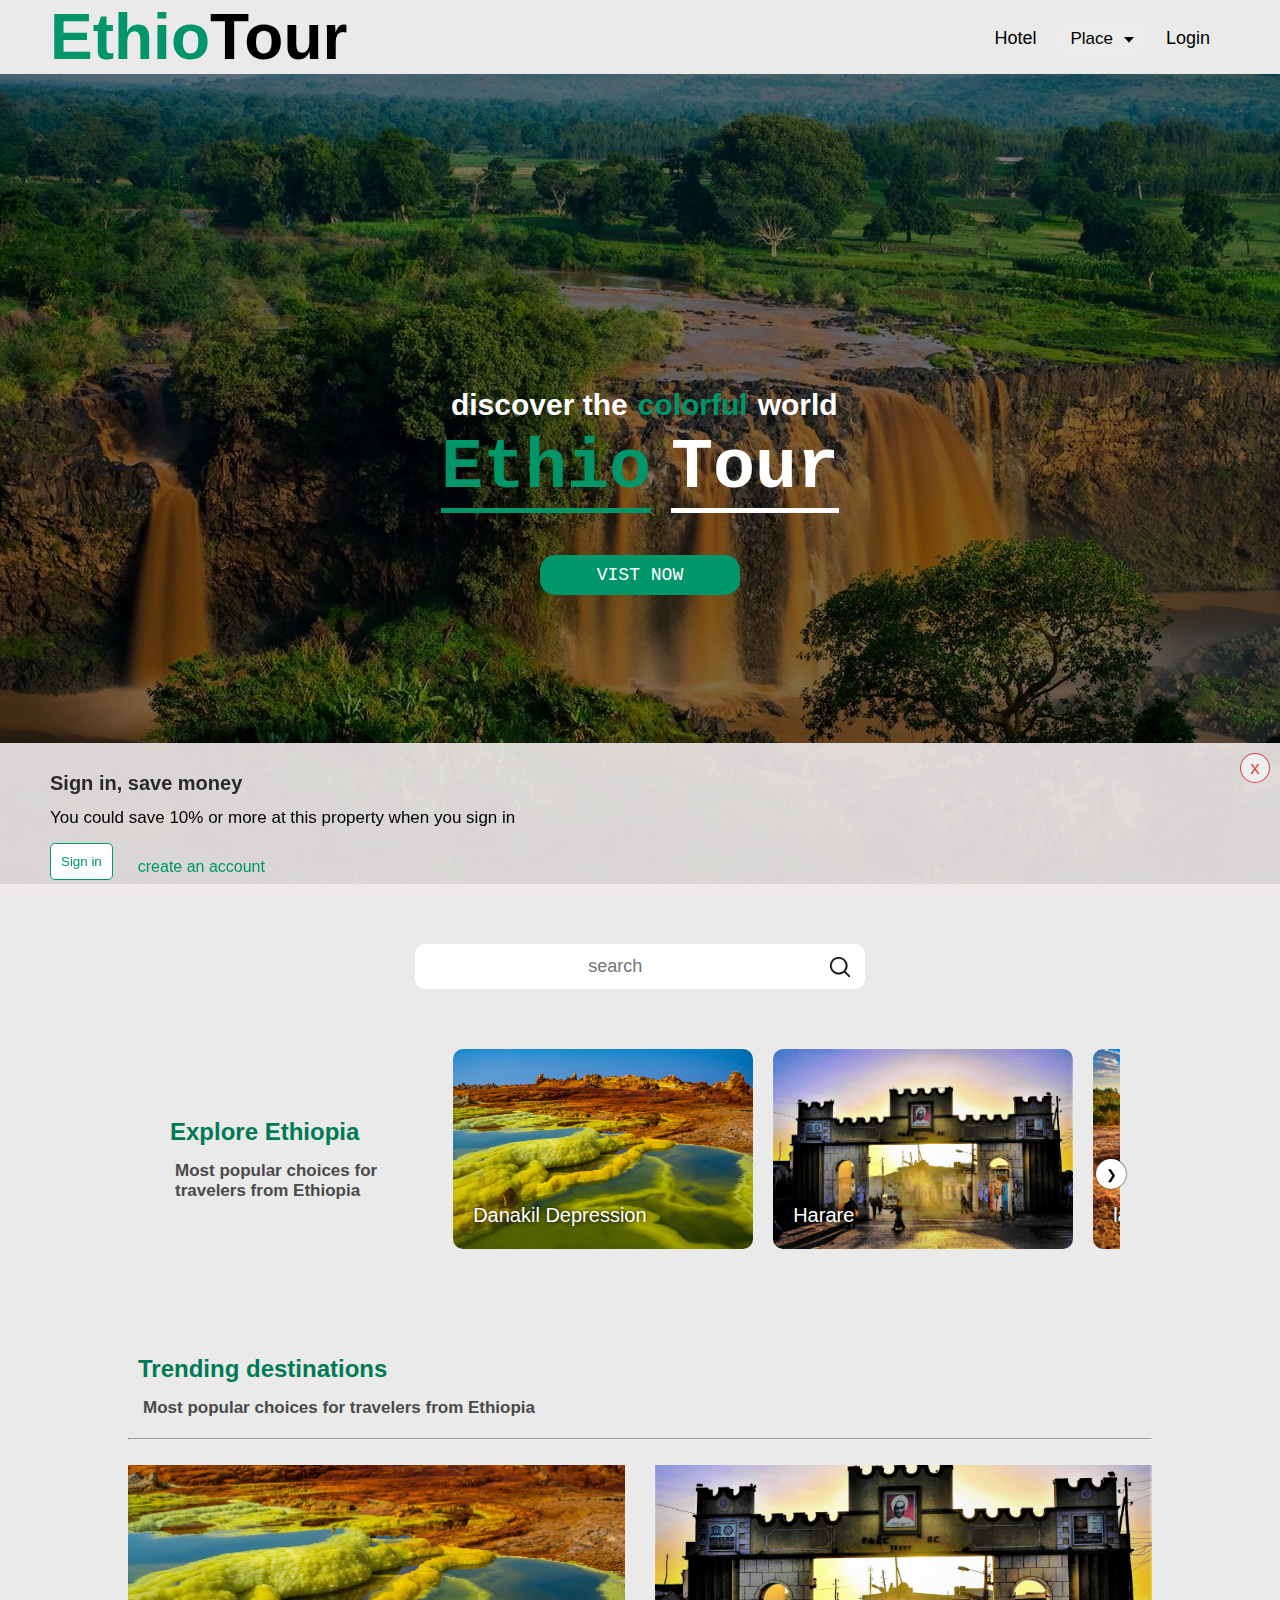
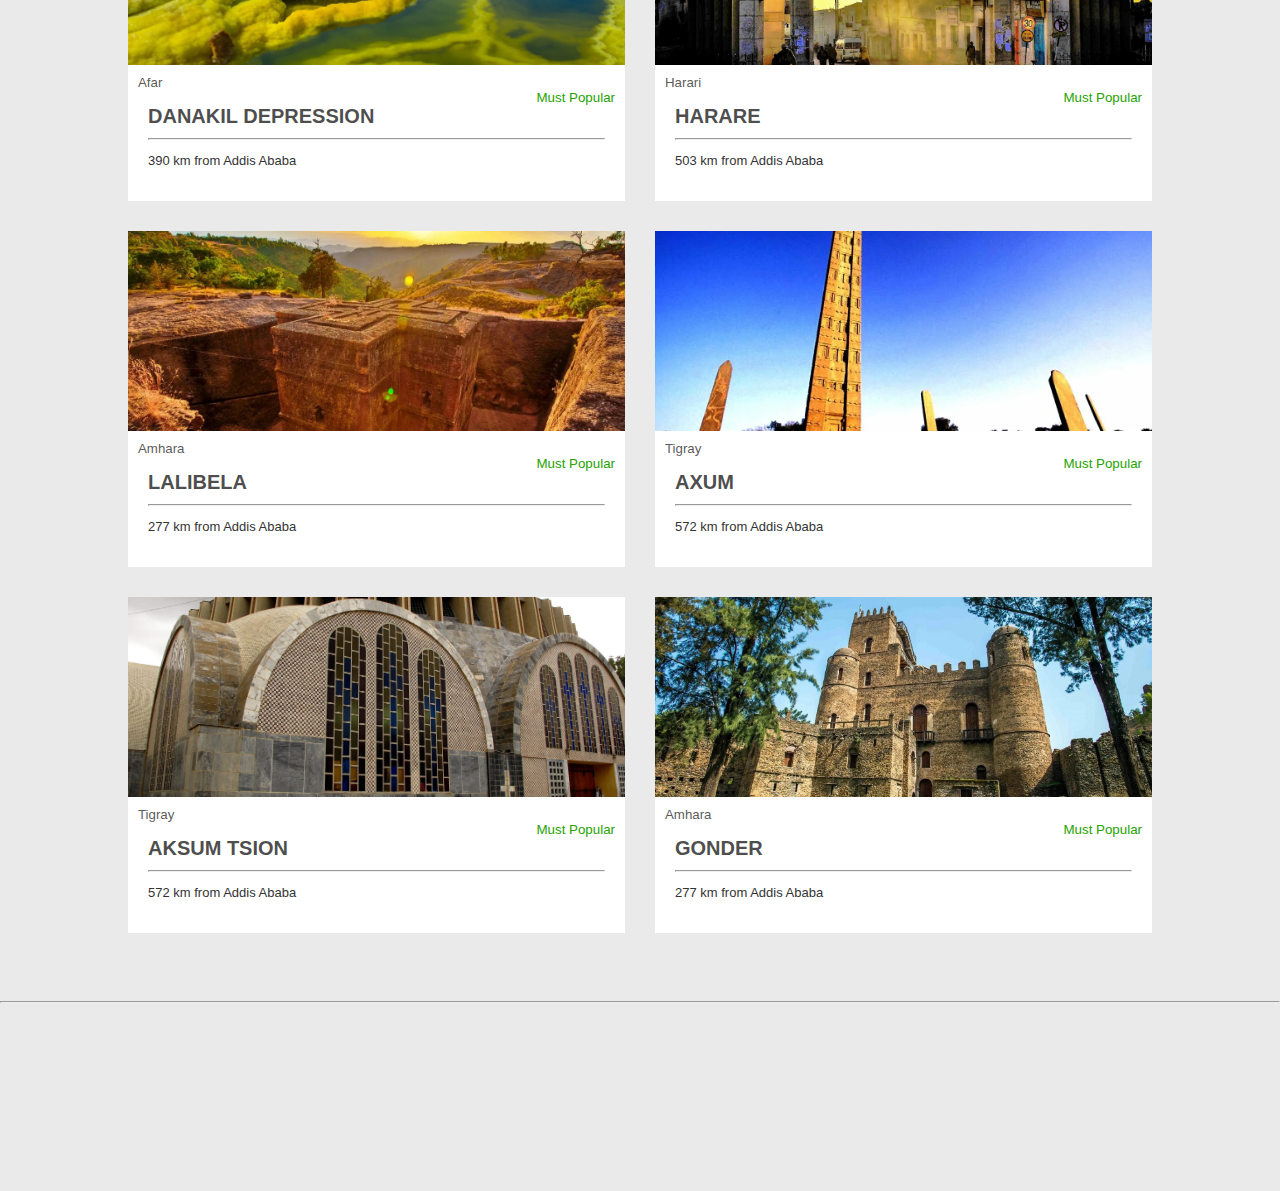
<file: index.html>
<html>

<head>
    <meta charset="utf-8">
       
    <link rel="icon" type="image/x-icon" href="assets/img/et_logo.png">
    <title>Ethio Tour</title>


    <link rel="stylesheet" href="assets/css/main.css">
    <script src="assets/js/script.js">
    </script>
</head>

<body>
    <header>
        <nav>
            <div class="logo">
                <h1>
                    <a href="/">
                        <h1 style="color: #009669;">Ethio</h1>
                        <h1 style="color: black;">Tour</h1>
                    </a>
                </h1>
            </div>
            <ul class="nav-links">
                <li><a href="hotels.html">Hotel</a>
                </li>
                <li class="user">
                    <button onmouseleave="document.querySelector('#placeContent').style.display = 'none'" onclick="document.querySelector('#placeContent').style.display = 'block'" class="App__user">
                            <span class="App__username">Place</span>
                            <div class="App__expand-arrow">
                                <svg role="img" height="16" width="16" viewBox="0 0 16 16">
                                    <path d="M13 10L8 4.206 3 10z" fill="#000"></path>
                                </svg>
                            </div>
                            <div class="content" id="placeContent">

                    <li><a href="recommend">Recommended</a></li>
                    <li><a href="topten">Top </a></li>
                    </div>
                    </button>
                </li>

                <li class="user"> <a href="/login"> Login</a></li>
                </li>

            </ul>
            <div class="burger">
                <div class="line1"></div>
                <div class="line2"></div>
                <div class="line3"></div>
            </div>
        </nav>
    </header>

    <script>
        const burger = document.querySelector('.burger');
        const line1 = document.querySelector('.line1');
        const line2 = document.querySelector('.line2');
        const line3 = document.querySelector('.line3');
        const nav = document.querySelector('.nav-links');

        burger.addEventListener('click', function() {
            nav.classList.toggle('nav-active');

        });
    </script>
</body>


</html>
<div class="container">
    <div class="center_content">
        <div class="h2">

            <h2>discover the
                <h2 style="color: #009669;">colorful</h2>
                <h2> world</h2>
            </h2>
        </div>
        <div class="h1">

            <h1 style="color: #009669; margin-right:20px;">
                Ethio
                <h1>Tour</h1>
            </h1>
        </div>

        <a href="#card"> <button>VIST NOW</button></a>
    </div>
</div>


<div class="gap"></div>

<form id="search" method="post" action="search">
    <input name="search" placeholder="search" type="text">
    <button><img src="assets/img/search.png" alt=""></button>


</form>

<div id="card" class="gap"></div>

<div class="Wramp_container">
    <div class="title-text">
        <h1>Explore Ethiopia
            <p>
                Most popular choices for travelers from Ethiopia
            </p>
        </h1>

    </div>
    <button onclick="prevSlide()" style="opacity: 0;" id="returnBtn" class="btn"> &#10094</button>

    <div class="flex">


        <div class="gallery">
            <img src="assets/img/places/-6047741474268885500_119.jpg " alt="">
            <a style="text-decoration: none;" href="place.html">
                    Danakil Depression                     </a>
            <p> 390km from Addis Ababa </p>
        </div>

        <div class="gallery">
            <img src="assets/img/places/-5982177381156237367_119.jpg " alt="">
            <a style="text-decoration: none;" href="place.html">
                    Harare                  </a>
            <p> 503km from Addis Ababa </p>
        </div>

        <div class="gallery">
            <img src="assets/img/places/-5948483023416700748_121.jpg " alt="">
            <a style="text-decoration: none;" href="place.html">
                    lalibela                 </a>
            <p> 277km from Addis Ababa </p>
        </div>

        <div class="gallery">
            <img src="assets/img/places/-6018448706388471413_121.jpg " alt="">
            <a style="text-decoration: none;" href="place.html">
                    Axum                 </a>
            <p> 572km from Addis Ababa </p>
        </div>

        <div class="gallery">
            <img src="assets/img/places/-5797278729825792463_119.jpg " alt="">
            <a style="text-decoration: none;" href="place.html">
                    Aksum Tsion                  </a>
            <p> 572km from Addis Ababa </p>
        </div>

        <div class="gallery">
            <img src="assets/img/places/-6022772982541300334_119.jpg " alt="">
            <a style="text-decoration: none;" href="place.html">
                    Gonder                  </a>
            <p> 277km from Addis Ababa </p>
        </div>

    </div>

    <button onclick="nextSlide()" id="btnPlus" class="btn"> &#10095</button>
</div>


<br><br>
<div class="conteinerGallery">
    <div class="title-text">

        <h1>Trending destinations
            <p>
                Most popular choices for travelers from Ethiopia
            </p>
        </h1>
    </div>
    <hr>
    <div class="filteGallery">
        <div class="gallerys" data-name="Flower">
            <img src="assets/img/places/-6047741474268885500_119.jpg " alt="">
            <h5>
                Afar </h5>

            <small> Must Popular</small>
            <div class="gallerys_body">
                <h1 class="gallerys_title"> <a style="text-transform: uppercase;" href="place.html"> Danakil Depression                             </a>
                </h1>
                <hr>
                <p class="gallerys_txt">390 km from Addis Ababa</p>
            </div>
        </div>
        <div class="gallerys" data-name="Flower">
            <img src="assets/img/places/-5982177381156237367_119.jpg " alt="">
            <h5>
                Harari </h5>

            <small> Must Popular</small>
            <div class="gallerys_body">
                <h1 class="gallerys_title"> <a style="text-transform: uppercase;" href="place.html"> Harare                          </a>
                </h1>
                <hr>
                <p class="gallerys_txt">503 km from Addis Ababa</p>
            </div>
        </div>
        <div class="gallerys" data-name="Flower">
            <img src="assets/img/places/-5948483023416700748_121.jpg " alt="">
            <h5>
                Amhara </h5>

            <small> Must Popular</small>
            <div class="gallerys_body">
                <h1 class="gallerys_title"> <a style="text-transform: uppercase;" href="place.html"> lalibela                         </a>
                </h1>
                <hr>
                <p class="gallerys_txt">277 km from Addis Ababa</p>
            </div>
        </div>
        <div class="gallerys" data-name="Flower">
            <img src="assets/img/places/-6018448706388471413_121.jpg " alt="">
            <h5>
                Tigray </h5>

            <small> Must Popular</small>
            <div class="gallerys_body">
                <h1 class="gallerys_title"> <a style="text-transform: uppercase;" href="place.html"> Axum                         </a>
                </h1>
                <hr>
                <p class="gallerys_txt">572 km from Addis Ababa</p>
            </div>
        </div>
        <div class="gallerys" data-name="Flower">
            <img src="assets/img/places/-5797278729825792463_119.jpg " alt="">
            <h5>
                Tigray </h5>

            <small> Must Popular</small>
            <div class="gallerys_body">
                <h1 class="gallerys_title"> <a style="text-transform: uppercase;" href="place.html"> Aksum Tsion                          </a>
                </h1>
                <hr>
                <p class="gallerys_txt">572 km from Addis Ababa</p>
            </div>
        </div>
        <div class="gallerys" data-name="Flower">
            <img src="assets/img/places/-6022772982541300334_119.jpg " alt="">
            <h5>
                Amhara </h5>

            <small> Must Popular</small>
            <div class="gallerys_body">
                <h1 class="gallerys_title"> <a style="text-transform: uppercase;" href="place.html"> Gonder                          </a>
                </h1>
                <hr>
                <p class="gallerys_txt">277 km from Addis Ababa</p>
            </div>
        </div>
    </div>
</div>

<div class="gap">
</div>
<hr>
<script>
    var ProImage = document.getElementById('ProImage');
    var count = 0;
    var imageSours = ['assets/img/places/ ',
        'assets/img/places/ ',
        'assets/img/places/ ',
        'assets/img/places/ '
    ];


    function next() {
        count++;
        ProImage.src = imageSours[count];
        if (count >= imageSours.length) {
            count = -1;
        }

    }

    function pre() {
        count--;
        ProImage.src = imageSours[count];
        if (count <= 0) {
            count = imageSours.length;
        }


    }
</script>

<div style="height: 180px;" class="gap"></div>
</div>


<div class="dialogContainer">
    <button onclick="document.querySelector('.dialogContainer').style.display='none'" class="diaBtnX">x</button>
    <h1>Sign in, save money
    </h1>
    <p>You could save 10% or more at this property when you sign in
    </p>
    <div class="auth">
        <a href="login">
            <button>Sign in </button>
        </a>
        <a href="register">create an account</a>
    </div>
</div>



<script src="assets/js/script.js"></script>
</file>
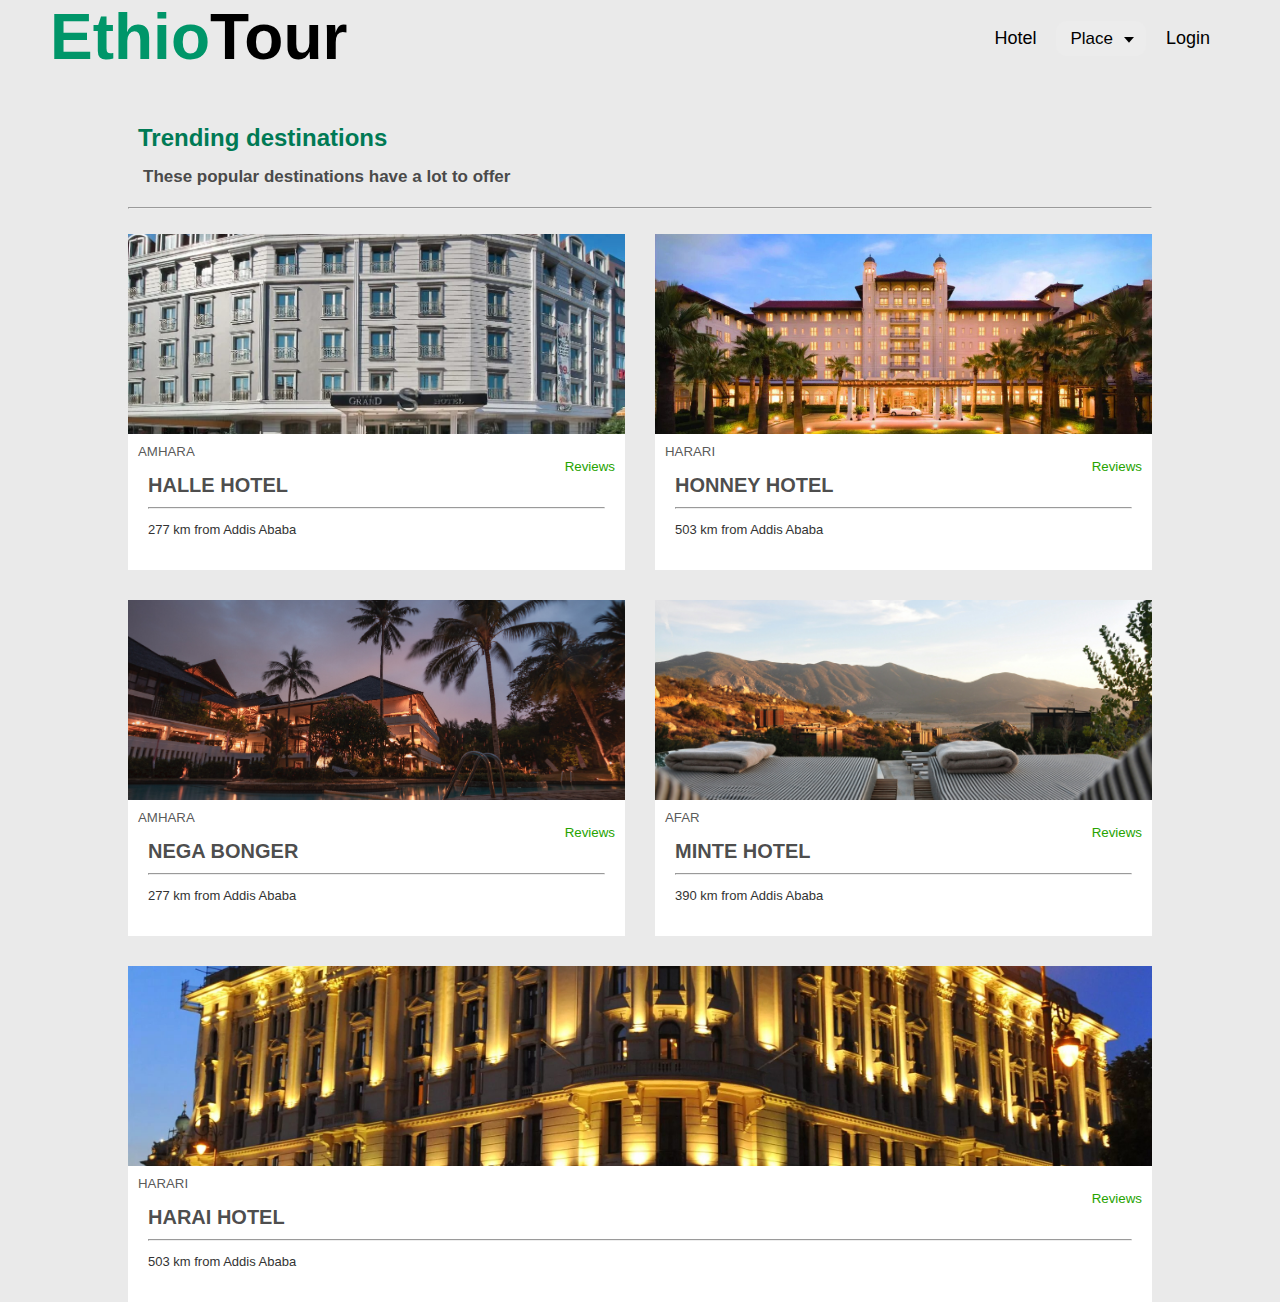
<file: hotels.html>
<html>

<head>
    
    <meta charset="utf-8">
       
    <link rel="icon" type="image/x-icon" href="assets/img/et_logo.png">
    <title>Ethio Tour</title>


    <link rel="stylesheet" href="assets/css/main.css">
    <script src="assets/js/script.js"> </script>
</head>

<body>        <header>
            <nav>
                <div class="logo">
                    <h1> <a href="/">
                            <h1 style="color: #009669;">Ethio</h1>
                            <h1 style="color: black;">Tour</h1>
                        </a> </h1>
                </div>
                <ul class="nav-links">
                    <li><a href="hotels">Hotel</a>
                    </li>
                    <li class="user">
                        <button onmouseleave="document.querySelector('#placeContent').style.display = 'none'"
                            onclick="document.querySelector('#placeContent').style.display = 'block'" class="App__user">
                            <span class="App__username">Place</span>
                            <div class="App__expand-arrow">
                                <svg role="img" height="16" width="16" viewBox="0 0 16 16">
                                    <path d="M13 10L8 4.206 3 10z" fill="#000"></path>
                                </svg>
                            </div>
                            <div class="content" id="placeContent">

                    <li><a href="recommend">Recommended</a></li>
                    <li><a href="topten">Top </a></li>
                    </div>
                    </button>
                    </li>

                                        <li class="user"> <a href="/login"> Login</a></li>
                                        </li>

                </ul>
                <div class="burger">
                    <div class="line1"></div>
                    <div class="line2"></div>
                    <div class="line3"></div>
                </div>
            </nav>
        </header>

                    <script>
            const burger = document.querySelector('.burger');
            const line1 = document.querySelector('.line1');
            const line2 = document.querySelector('.line2');
            const line3 = document.querySelector('.line3');
            const nav = document.querySelector('.nav-links');

            burger.addEventListener('click', function() {
                nav.classList.toggle('nav-active');

            });
            </script>
            </body>


            </html>




<div class="gap"></div>
<div class="conteinerGallery">
    <div class="title-text">

        <h1>Trending destinations
            <p>
                These popular destinations have a lot to offer
            </p>
        </h1>
        <hr>
    </div>
    <div class="filteGallery">
                    <div class="gallerys">
                
                <div class="hover">
                    <p>  Reviews </p>
                </div>
                <img src="assets/img/hotels/ho1.jpg " alt="">
                                <h5> <a style="text-transform: uppercase;" href="place?id=42">
                        Amhara </a></h5>
                <small>  Reviews</small>
                <div class="gallerys_body">
                    <h1 class="gallerys_title"> <a style="text-transform: uppercase;" href="hotel.html">
                            Halle Hotel     </a>
                    </h1>
                    <hr>
                    <p class="gallerys_txt">277 km from Addis Ababa</p>
                </div>
            </div>
                    <div class="gallerys">
                
                <div class="hover">
                    <p>  Reviews </p>
                </div>
                <img src="assets/img/hotels/ho5.jpg " alt="">
                                <h5> <a style="text-transform: uppercase;" href="place?id=41">
                        Harari </a></h5>
                <small>  Reviews</small>
                <div class="gallerys_body">
                    <h1 class="gallerys_title"> <a style="text-transform: uppercase;" href="hotel.html">
                            honney Hotel </a>
                    </h1>
                    <hr>
                    <p class="gallerys_txt">503 km from Addis Ababa</p>
                </div>
            </div>
                    <div class="gallerys">
                
                <div class="hover">
                    <p>  Reviews </p>
                </div>
                <img src="assets/img/hotels/pexels-pixabay-258154.jpg " alt="">
                                <h5> <a style="text-transform: uppercase;" href="place?id=42">
                        Amhara </a></h5>
                <small>  Reviews</small>
                <div class="gallerys_body">
                    <h1 class="gallerys_title"> <a style="text-transform: uppercase;" href="hotel.html">
                            Nega bonger </a>
                    </h1>
                    <hr>
                    <p class="gallerys_txt">277 km from Addis Ababa</p>
                </div>
            </div>
                    <div class="gallerys">
                
                <div class="hover">
                    <p>  Reviews </p>
                </div>
                <img src="assets/img/hotels/manuel-moreno-DGa0LQ0yDPc-unsplash.jpg " alt="">
                                <h5> <a style="text-transform: uppercase;" href="place?id=32">
                        Afar </a></h5>
                <small>  Reviews</small>
                <div class="gallerys_body">
                    <h1 class="gallerys_title"> <a style="text-transform: uppercase;" href="hotel.html">
                            Minte Hotel  </a>
                    </h1>
                    <hr>
                    <p class="gallerys_txt">390 km from Addis Ababa</p>
                </div>
            </div>
                    <div class="gallerys">
                
                <div class="hover">
                    <p>  Reviews </p>
                </div>
                <img src="assets/img/hotels/-5948186735097785975_119.jpg " alt="">
                                <h5> <a style="text-transform: uppercase;" href="place?id=41">
                        Harari </a></h5>
                <small>  Reviews</small>
                <div class="gallerys_body">
                    <h1 class="gallerys_title"> <a style="text-transform: uppercase;" href="hotel.html">
                            Harai Hotel   </a>
                    </h1>
                    <hr>
                    <p class="gallerys_txt">503 km from Addis Ababa</p>
                </div>
            </div>
            </div>
</div>
</file>
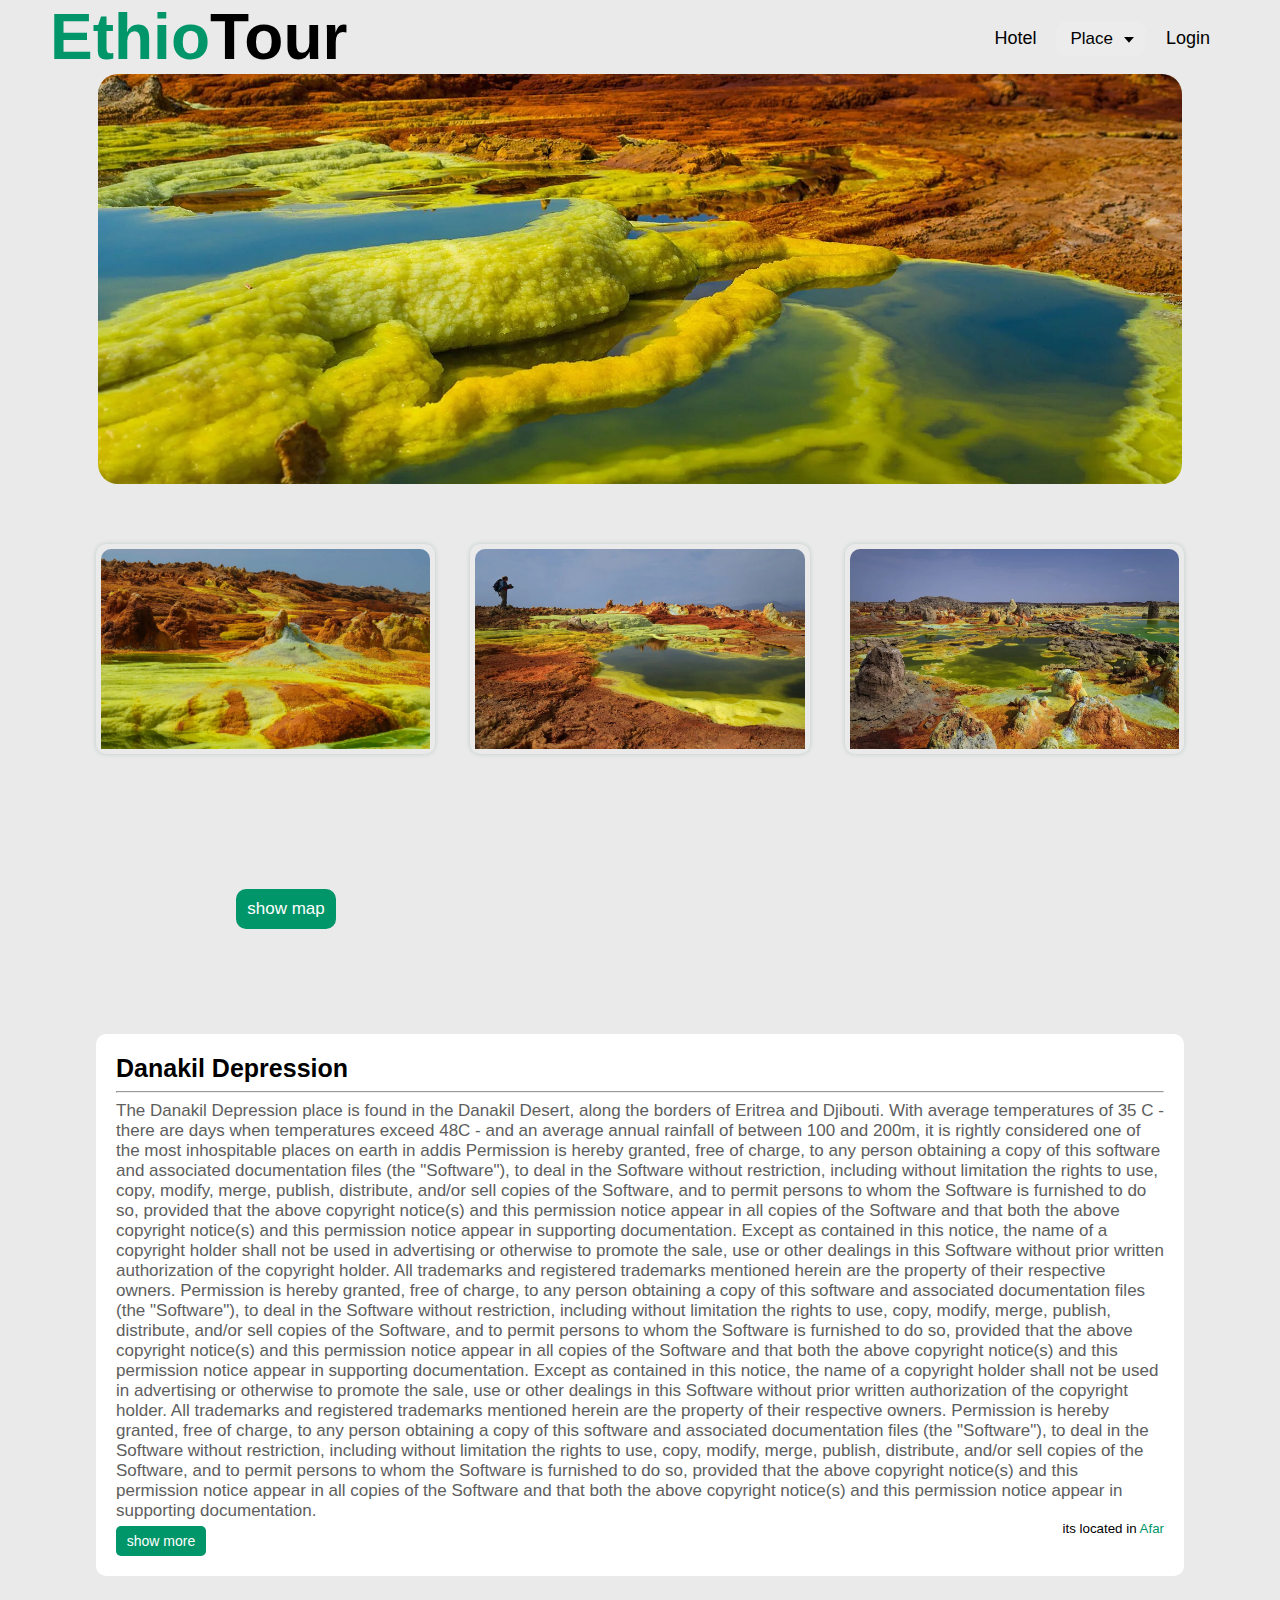
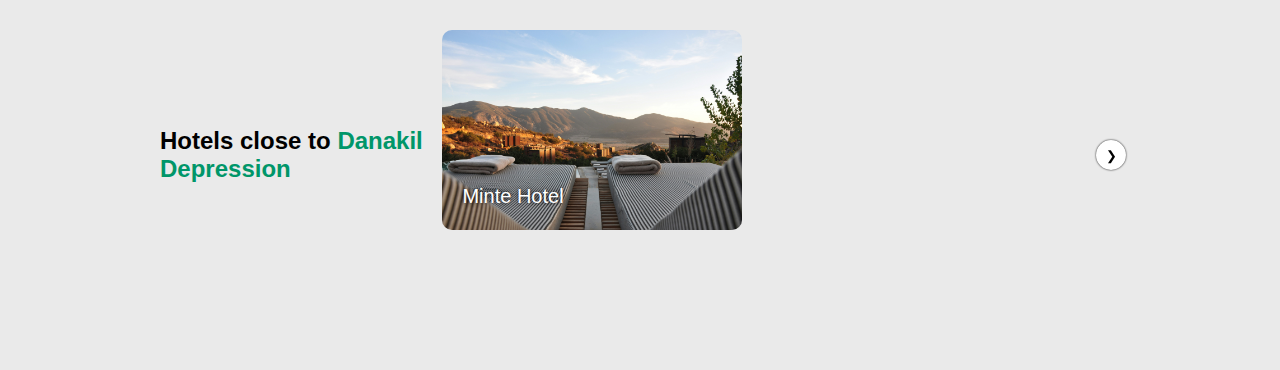
<file: place.html>
<html>

<head>
    <meta charset="utf-8">
      
    <link rel="icon" type="image/x-icon" href="assets/img/et_logo.png">
    <title>Ethio Tour</title>


    <link rel="stylesheet" href="assets/css/main.css">
    <script src="assets/js/script.js"> </script>
</head>

<body>        <header>
            <nav>
                <div class="logo">
                    <h1> <a href="/">
                            <h1 style="color: #009669;">Ethio</h1>
                            <h1 style="color: black;">Tour</h1>
                        </a> </h1>
                </div>
                <ul class="nav-links">
                    <li><a href="hotels">Hotel</a>
                    </li>
                    <li class="user">
                        <button onmouseleave="document.querySelector('#placeContent').style.display = 'none'"
                            onclick="document.querySelector('#placeContent').style.display = 'block'" class="App__user">
                            <span class="App__username">Place</span>
                            <div class="App__expand-arrow">
                                <svg role="img" height="16" width="16" viewBox="0 0 16 16">
                                    <path d="M13 10L8 4.206 3 10z" fill="#000"></path>
                                </svg>
                            </div>
                            <div class="content" id="placeContent">

                    <li><a href="recommend">Recommended</a></li>
                    <li><a href="topten">Top </a></li>
                    </div>
                    </button>
                    </li>

                                        <li class="user"> <a href="/login"> Login</a></li>
                                        </li>

                </ul>
                <div class="burger">
                    <div class="line1"></div>
                    <div class="line2"></div>
                    <div class="line3"></div>
                </div>
            </nav>
        </header>

                    <script>
            const burger = document.querySelector('.burger');
            const line1 = document.querySelector('.line1');
            const line2 = document.querySelector('.line2');
            const line3 = document.querySelector('.line3');
            const nav = document.querySelector('.nav-links');

            burger.addEventListener('click', function() {
                nav.classList.toggle('nav-active');

            });
            </script>
            </body>


            </html>


<div class="containerVis">



    <div style="background-image: url('assets/img/places/-6047741474268885500_119.jpg')" class="placeContainer">

    </div>

    <div class="gap"></div>
    <div class="filterable_cards">

        <div class="card">
            <img src="assets/img/places/-5998188821667229693_119.jpg " ">

            </div>
            <div class=" card">
            <img src="assets/img/places/-5923678689634136351_121.jpg " ">
            </div>
           
    <div class=" card">
            <img src="assets/img/places/-5943807590737751930_121.jpg " ">

            </div> 
            
            <div class=" mapp">
            <iframe style=" width: 400px; height: 210px; " src="https://www.google.com/maps/embed?pb=!1m18!1m12!1m3!1d1255.169118013717!2d39.03532268838036!3d12.038700833580656!2m3!1f0!2f0!3f0!3m2!1i1024!2i768!4f13.1!3m3!1m2!1s0x16413ef83885c719%3A0xb756b3486acd9fa1!2sMountain%20View%20Hotel%20Lalibela!5e1!3m2!1sen!2set!4v1702448859630!5m2!1sen!2set<<">
            </iframe> <button onclick="showFullmap()" class="mappButton">show map</button>
            <div class="mapFull">
                <button onclick="closeFullmap()">x</button>
                <iframe src="https://www.google.com/maps/embed?pb=!1m18!1m12!1m3!1d1255.169118013717!2d39.03532268838036!3d12.038700833580656!2m3!1f0!2f0!3f0!3m2!1i1024!2i768!4f13.1!3m3!1m2!1s0x16413ef83885c719%3A0xb756b3486acd9fa1!2sMountain%20View%20Hotel%20Lalibela!5e1!3m2!1sen!2set!4v1702448859630!5m2!1sen!2set<<"></iframe>
            </div>
        </div>
        <div class="placeText">
            <span> </span>
            <h1> Danakil Depression     </h1>
            <hr>
            <p>
                The Danakil Depression place is found in the Danakil Desert, along the borders of Eritrea and Djibouti. With average temperatures of 35 C - there are days when temperatures exceed 48C - and an average annual rainfall of between 100 and 200m, it is rightly considered one of the most inhospitable places on earth in addis Permission is hereby granted, free of charge, to any person obtaining
a copy of this software and associated documentation files (the
"Software"), to deal in the Software without restriction, including
without limitation the rights to use, copy, modify, merge, publish,
distribute, and/or sell copies of the Software, and to permit persons
to whom the Software is furnished to do so, provided that the above
copyright notice(s) and this permission notice appear in all copies of
the Software and that both the above copyright notice(s) and this
permission notice appear in supporting documentation.


Except as contained in this notice, the name of a copyright holder
shall not be used in advertising or otherwise to promote the sale, use
or other dealings in this Software without prior written authorization
of the copyright holder.

All trademarks and registered trademarks mentioned herein are the
property of their respective owners.
Permission is hereby granted, free of charge, to any person obtaining
a copy of this software and associated documentation files (the
"Software"), to deal in the Software without restriction, including
without limitation the rights to use, copy, modify, merge, publish,
distribute, and/or sell copies of the Software, and to permit persons
to whom the Software is furnished to do so, provided that the above
copyright notice(s) and this permission notice appear in all copies of
the Software and that both the above copyright notice(s) and this
permission notice appear in supporting documentation.

Except as contained in this notice, the name of a copyright holder
shall not be used in advertising or otherwise to promote the sale, use
or other dealings in this Software without prior written authorization
of the copyright holder.

All trademarks and registered trademarks mentioned herein are the
property of their respective owners.
Permission is hereby granted, free of charge, to any person obtaining
a copy of this software and associated documentation files (the
"Software"), to deal in the Software without restriction, including
without limitation the rights to use, copy, modify, merge, publish,
distribute, and/or sell copies of the Software, and to permit persons
to whom the Software is furnished to do so, provided that the above
copyright notice(s) and this permission notice appear in all copies of
the Software and that both the above copyright notice(s) and this
permission notice appear in supporting documentation.


            </p>
            <small style="float: right;"> its located in <span style="color:#009669">
                    Afar</span></small>
            <a target="_blank" href="https://www.brilliant-ethiopia.com/regions/lalibela"> <button>show more</button></a>
        </div>
    </div>
    <br>
    <br>
    <br>
    <div class=" Wramp_container">

        <h2>
            Hotels close to <span style="color:#009669;"> Danakil Depression     </span> <br>
        </h2>


        <button onclick="prevSlide()" style="opacity: 0;" id="returnBtn" class="btn"> &#10094</button>

        <div class="flex">

            
            <div class="gallery">
                
                <img src="assets/img/hotels/manuel-moreno-DGa0LQ0yDPc-unsplash.jpg " alt="">
                <a style="text-decoration: none;" href="hotel?id=47">
                    Minte Hotel                 </a>
                <p> 390km from Addis Ababa <small>
                         Reviews
                    </small></p>
            </div>
                        
        </div>

        <button onclick="nextSlide()" id="btnPlus" class="btn"> &#10095</button>
    </div>







</div>


<div class="gap"></div>
<script src="assets/js/script.js"></script>
</file>
<file: assets/css/main.css>
@keyframes open {
        0% {
            transform: translateX(-20%);
            opacity: 0;
            filter: blur(5px);
        }
        100% {
            transform: translateX(0);
            opacity: 1;
            filter: blur(0);
        }
    }
    
    @keyframes intro {
        0% {
            margin-top: 50px;
            box-shadow: 0 0;
            opacity: 0;
        }
    }
    
     :root {
        --background: #eaeaea;
        --text_colo: white;
        --green_white_color: #009660;
    }
    
    html {
        font-family: sans-serif;
        scroll-behavior: smooth;
    }
    
    html::-webkit-scrollbar {
        width: 7px;
        box-shadow: 0 0 5px;
        backdrop-filter: blur(5px);
    }
    
    html::-webkit-scrollbar-thumb {
        background-color: #009669;
    }
    
    button {
        cursor: pointer;
    }
    
    body {
        box-sizing: border-box;
        margin: 0;
        font-family: sans-serif;
        background: var(--background);
        scroll-behavior: smooth;
    }
    
    header {
        margin: 0;
        background-color: var(--background);
    }
    
    nav {
        display: flex;
        justify-content: space-between;
        align-items: center;
        padding: 0 50px;
    }
    
    .logo h1 {
        margin: 0;
        color: var(--text_color);
    }
    
    .logo {
        margin-top: -10px 0 0 15px;
    }
    
    .logo h1 a {
        display: flex;
        text-decoration: none;
    }
    
    .nav-links {
        z-index: 100;
        display: flex;
        padding: 0;
        list-style: none;
    }
    
    .nav-links li a:hover {
        color: #009669;
    }
    
    .active {
        color: #009669;
        text-decoration: underline;
    }
    
    .nav-links li {
        margin: 10px 20px 0 0;
    }
    
    .nav-links li a {
        color: black;
        font-size: 18px;
        text-decoration: none;
    }
    
    .burger {
        display: none;
        flex-direction: column;
        cursor: pointer;
    }
    
    .line1,
    .line2,
    .line3 {
        width: 25px;
        height: 3px;
        margin: 3px;
        background-color: black;
        transition: .3s;
    }
    /*  user   */
    
    .App__user {
        display: flex;
        flex-direction: row;
        align-items: center;
        height: 35px;
        padding: 1px;
        margin: -7px 0 0 0;
        background-color: #ececec;
        border: 0;
        border-radius: 10px;
        cursor: pointer;
    }
    
    #userApp {
        box-shadow: 0 0 2px;
    }
    
    .App__user:hover {
        background: rgb(218, 218, 218);
        border-radius: 10px 10px 0 0;
    }
    
    .App__figure {
        display: grid;
        width: 35px;
        height: 35px;
        margin: 0 8px 0 2px;
        background-color: #ececec;
        place-items: center;
    }
    
    .App__figure img {
        border-radius: 17px;
    }
    
    .App__username {
        margin: 0 8px 0 13px;
        color: #000;
        font-size: 17px;
    }
    
    .App__expand-arrow {
        margin-right: 8px;
        transform: rotateZ(180deg);
    }
    
    .App__top-gradient {
        position: absolute;
        top: 0;
        right: 0;
        z-index: -1;
        width: 100%;
        height: 332px;
        margin-top: -60px;
        background-color: #5028f0;
        background-image: linear-gradient(rgba(0, 0, 0, .6) 0%, #121212 100%);
    }
    
    .App__header-placeholder {
        width: 100%;
        height: 60px;
    }
    
    .App__user .content {
        position: absolute;
        display: none;
        width: 150px;
        height: 100px;
        margin: 125px 0 0 0;
        background: #f5f5f5;
        border-radius: 0 0 10px 10px;
    }
    
    .app__user .content li {
        width: 130px;
        height: 30px;
        padding: 2px;
        margin: 10px 0 0 3px;
        text-align: left;
        text-align: center;
        list-style: none;
    }
    
    .app__user .content li:hover {
        background: #dadada;
    }
    
    .app__user .content li a {
        width: 100%;
        padding: 10px;
        margin: 5px 0 0 0;
        color: #000;
        font-size: 17px;
        text-decoration: none;
    }
    
    .app__user .content li input:hover {
        background-color: #dadadd;
    }
    
    .app__user .content li input {
        width: 100%;
        height: 30px;
        margin: 0;
        background-color: transparent;
        border: none;
        border-radius: 0;
        cursor: pointer;
    }
    
    .app__user .content li input:hover {
        color: white;
        background-color: rgba(255, 0, 0, .285);
    }
    
    .profileContainer {
        display: flex;
        justify-content: start;
        align-items: end;
        width: 80%;
        height: 55vh;
        margin: auto;
        background-repeat: no-repeat;
        background-position: center;
        background-size: cover;
        border-radius: 10px;
    }
    
    .error {
        position: absolute;
        color: red;
    }
    
    .gap {
        width: 100%;
        height: 60px;
    }
    
    .center_content {
        z-index: 2;
        text-align: center;
    }
    
    .h2 {
        display: flex;
        animation: intro 1s;
    }
    
    .h2 h2 {
        margin-bottom: -30px;
        margin-left: 10px;
        color: rgb(255, 255, 255);
        font-size: 20px;
    }
    
    .h1 {
        display: flex;
        animation: intro 1s;
    }
    
    .h1 h1 {
        color: rgb(255, 255, 255);
        font-family: "Courier New", Courier, monospace;
        font-size: 40px;
        box-shadow: 0 5px;
        animation: opp 2s;
    }
    
    .center_content button:hover {
        background-color: #00d595;
        transition: .5s;
    }
    
    .center_content button {
        width: 160px;
        height: 35px;
        color: white;
        font-family: "Courier New", Courier, monospace;
        font-size: large;
        background-color: #009669;
        border: none;
        border-radius: 15px;
        transition: .5s;
    }
    
    .toolls {
        display: flex;
        justify-content: center;
        width: 100%;
        height: 200px;
        margin-top: 50px;
        text-align: center;
    }
    
    .toolls1 p {
        color: #009669;
        font-family: monospace;
        font-size: 30px;
    }
    
    .toolls1 input {
        width: 300px;
        height: 45px;
        color: rgb(0, 0, 0);
        font-size: large;
        text-align: center;
        background-color: #fff;
        border: none;
        border-radius: 10px;
    }
    
    .mostpopular {
        width: 100%;
        height: 200vh;
    }
    
    .pop {
        color: #008f64;
        font-family: monospace;
        font-size: 30px;
        text-align: center;
    }
    
    .filterable_cards {
        display: flex;
        flex-wrap: wrap;
        width: 95%;
        margin: 0 auto;
        gap: 20px;
    }
    
    .filterable_Bottom {
        display: flex;
        flex-wrap: wrap;
        width: 100%;
        margin: auto;
        gap: 20px;
    }
    
    .filterable_Bottom a {
        flex-basis: 250px;
        flex-grow: 1;
        padding: 3px;
        background-color: rgb(255, 255, 255);
        border-radius: 10px;
        transition: .5s;
    }
    
    .card:hover {
        transition: 1s;
    }
    
    .card:hover h1 {
        color: black;
        box-shadow: 0 3px;
        transition: .5s;
    }
    
    .card img {
        width: 100%;
        height: 260px;
        border-radius: 10px 10px 0 0;
        transition: .5s;
    }
    
    #hoverImage.card img:hover {
        transform: scale(1.02);
    }
    
    .card {
        flex-basis: 250px;
        flex-grow: 1;
        padding: 3px;
        border-radius: 10px;
        transition: .5s;
    }
    
    .text a h1 {
        width: max-content;
        color: rgb(58, 58, 58);
        font-family: "Poppins", sans-serif;
        font-size: 20px;
        font-weight: bold;
        transition: .6s;
    }
    
    .text p {
        color: #262626;
        font-family: "Poppins", sans-serif;
        font-family: Verdana, Geneva, Tahoma, sans-serif;
        font-size: 15px;
        font-weight: 10;
    }
    
    .text p a:hover {
        color: #009669;
    }
    
    .text p a {
        color: #004e36;
        font-family: "Lucida Sans", "Lucida Sans Regular", "Lucida Grande", "Lucida Sans Unicode", Geneva, Verdana, sans-serif;
        font-size: 20px;
        text-decoration: none;
    }
    
    .text button:hover {
        background: #01c594;
        transition: .5s;
    }
    
    .text button {
        width: 100px;
        height: 30px;
        color: white;
        background: #008563;
        border: none;
        border-radius: 20px;
        transition: .5s;
    }
    
    #imgAdd:hover {
        cursor: pointer;
        filter: blur(2px);
    }
    
    .email input {
        width: 200px;
        height: 25px;
        margin-top: 50px;
        background-color: #000;
        box-shadow: 0 0 3px #ccc;
        border: none;
        border-radius: 20px;
    }
    
    .follow ul li {
        color: #ccc;
        font-size: 10px;
        list-style: none;
    }
    
    footer div {
        flex-basis: 10px;
        padding: 3px;
        border-radius: 10px;
    }
    
    .containerVis {
        width: 100%;
        height: auto;
    }
    
    #vis {
        animation: open .5s;
    }
    
    #vis1 {
        animation: open 1s;
    }
    
    .text .book {
        width: 36%;
        height: 40px;
        animation: glow 1s infinite;
    }
    
    .containerad {
        width: 420px;
        height: 100dvh;
        margin: auto;
        text-align: center;
        box-shadow: 0 0 5px;
    }
    
    .content input {
        width: 70%;
        height: 50px;
        margin-top: 50px;
        margin-left: 50px;
        box-shadow: 0 0 1px;
        border: none;
        border-radius: 20px;
    }
    
    .content {
        width: 80%;
        height: auto;
        margin: 0 auto;
        color: #009669;
    }
    /*  views/admin/*/
    
    .userpost {
        display: flex;
        justify-content: center;
        width: 100%;
        height: 100dvh;
    }
    
    .userpost form {
        width: 600px;
        height: fit-content;
        background: #fff;
        box-shadow: 0 0 2px;
    }
    
    .userpost form input {
        width: 400px;
        height: 35px;
    }
    
    .uploaded:hover {
        background: rgb(0, 200, 150);
    }
    
    .uploaded {
        height: 30px;
        color: white;
        font-size: 20px;
        background: rgb(0, 150, 100);
        border: none;
        border-radius: 10px;
        cursor: pointer;
    }
    
    #preview:hover {
        background: rgb(250, 0, 0);
    }
    
    #preview {
        height: 30px;
        color: white;
        font-size: 20px;
        background: rgb(200, 0, 0);
        border: none;
        border-radius: 10px;
        cursor: pointer;
    }
    /*  select*/
    
    select {
        width: 50%;
        height: 30px;
        color: #00553b;
        font-family: monospace;
        font-size: 15px;
        background-color: white;
        box-shadow: 0 0 3px;
        border: none;
        border-radius: 10px;
    }
    
    option {
        color: #009669;
        font-size: 20px;
        text-align: center;
        background: white;
        box-shadow: 0 0 5px;
        border: none;
        border-radius: 10px;
    }
    
    .txt-center {
        width: 30%;
        margin: auto;
        text-align: center;
    }
    
    .hide {
        display: none;
    }
    
    .clear {
        float: none;
        clear: both;
    }
    
    .rating {
        position: relative;
        width: 100px;
        direction: rtl;
        text-align: center;
        unicode-bidi: bidi-override;
    }
    
    .rating>label {
        position: relative;
        float: right;
        display: inline;
        width: 1.1em;
        padding: 0;
        margin: 0;
        color: #000;
        cursor: pointer;
    }
    
    .rating>label:hover,
    .rating>label:hover~label,
    .rating>input.radio-btn:checked~label {
        color: transparent;
    }
    
    .rating>label:hover:before,
    .rating>label:hover~label:before,
    .rating>input.radio-btn:checked~label:before,
    .rating>input.radio-btn:checked~label:before {
        content: "\2605";
        position: absolute;
        left: 0;
        color: #009669;
    }
    
    .form {
        width: 400px;
        margin: auto;
    }
    
    .form textarea {
        width: 100%;
        padding-top: 10px;
        margin: 10px 0 10px;
        color: #4f4f4f;
        text-align: center;
        border: none;
    }
    
    .form textarea:focus {
        color: black;
    }
    
    .form input {
        width: 100%;
        height: 40px;
        margin-bottom: 10px;
        font-size: 18px;
        text-align: center;
        border: 0;
        transition: .5s;
    }
    
    .form input:focus {
        text-align: center;
        border: 0;
        transition: .5s;
    }
    
    .form .commBtn:hover {
        background-color: #00b67f;
        transition: .5s;
    }
    
    .form .commBtn {
        width: 100%;
        height: 40px;
        margin-top: 10px;
        color: white;
        font-size: 18px;
        text-align: center;
        background-color: #009669;
        border: 0;
        transition: .5s;
        cursor: pointer;
    }
    /*-----------------------     comment -------------------*/
    
    .commFlex {
        display: flex;
        flex-wrap: wrap;
        width: 50%;
        margin: 0 auto;
        gap: 30px;
    }
    
    .commCard {
        flex-basis: 200px;
        flex-grow: 2;
        padding: 5px;
        background-color: rgb(255, 255, 255);
        border-radius: 5px;
        transition: .5s;
    }
    
    .commCard img {
        position: absolute;
        width: 60px;
        height: 60px;
        margin-top: 0;
        background-color: white;
        border-radius: 50%;
    }
    
    .text .h1 {
        position: absolute;
        margin-top: -50px;
        margin-left: 70px;
        color: #101010;
        font-family: monospace;
        font-size: 17px;
        text-align: center;
        cursor: pointer;
    }
    
    .text .p {
        padding-left: 10px;
        margin-top: 75px;
        color: #505050;
        font-family: monospace;
        font-size: 17px;
    }
    /*----------------------------------------------------------*/
    /*------------------   star   -----------------------------*/
    
    .hover p {
        margin-left: 10px;
    }
    
    .hover {
        position: absolute;
        width: 100px;
        margin-top: -55px;
        color: white;
        font-size: 10px;
        background-color: #424242;
        border-radius: 40px 40px 40px 0;
        transition: .5s;
        opacity: 0;
    }
    
    .star:hover .hover {
        width: 70px;
        transition: .5s;
        opacity: 1;
    }
    
    .star {
        position: absolute;
        z-index: 100;
        color: rgb(23, 201, 0);
        font-size: 20px;
        font-weight: bold;
        border-radius: 0 20px 20px 20px;
        cursor: default;
        backdrop-filter: blur(25px);
    }
    /* /           ---------------------      booking        --------------------------------  / */
    /*            user          */
    
    .user_container {
        width: 95%;
        height: 100dvh;
        margin: auto;
        background-color: #fff;
    }
    
    .user_container .head {
        width: 100%;
        margin: auto;
        background-color: #04bb84;
    }
    
    #userEditor {
        position: fixed;
        top: -100%;
        width: 100%;
        height: 100dvh;
        margin: auto;
        background-color: #c4c4c4;
        transition: .5s;
        opacity: 0;
    }
    
    #userEditor .user_card {
        width: fit-content;
        height: fit-content;
        margin: auto;
    }
    
    #userEditor .user_card a {
        float: right;
        width: 30px;
        height: 30px;
        margin-top: 10px;
        color: white;
        font-size: 30px;
        text-align: center;
        text-decoration: none;
        background-color: red;
        border-radius: 50%;
    }
    
    #userEditor .user_card img {
        width: 110px;
        height: 110px;
        margin-top: 10px;
        margin-left: 10px;
        background-color: #04bb84;
        border-radius: 10px;
        cursor: cell;
    }
    
    #userEditor .user_card button:hover {
        background-color: #00c489;
    }
    
    #userEditor .user_card button {
        width: 110px;
        padding: 5px;
        margin-top: -10px;
        margin-left: 10px;
        color: rgb(255, 255, 255);
        background-color: #009266;
        border: none;
        cursor: pointer;
    }
    
    .user_container .head .user_card {
        width: fit-content;
        height: fit-content;
        margin: auto;
    }
    
    .user_container .head .user_card img {
        width: 110px;
        height: 110px;
        margin-top: 10px;
        margin-left: 10px;
        background-color: #04bb84;
        border-radius: 10px;
        cursor: pointer;
    }
    
    .user_container .head .user_card button:hover {
        color: #fff;
        background: #00dd9b;
    }
    
    .user_container .head .user_card button {
        width: 110px;
        padding: 5px;
        margin-top: -10px;
        margin-left: 10px;
        color: rgb(255, 255, 255);
        background-color: transparent;
        border: solid 1px;
        cursor: pointer;
    }
    
    .user_container .head .user_card h1 {
        color: white;
        font-family: "Gill Sans", "Gill Sans MT", Calibri, "Trebuchet MS", sans-serif;
        font-weight: 5;
    }
    
    .user_container .head .user_card input {
        color: rgb(0, 0, 0);
        font-size: 20px;
        background-color: transparent;
        border: none;
        cursor: pointer;
    }
    
    .user_container .head .user_card center input:hover {
        color: red;
    }
    
    .user_container .head .user_card center input {
        color: rgb(255, 46, 46);
        font-size: 15px;
        background-color: transparent;
        cursor: pointer;
    }
    
    .user_container .head .user_card p {
        margin-top: -15px;
        color: rgba(255, 255, 255, .767);
        font-family: "Gill Sans", "Gill Sans MT", Calibri, "Trebuchet MS", sans-serif;
        font-weight: 5;
        text-align: center;
    }
    
    .user_container main {
        width: 95%;
        margin: auto;
        margin-top: 40px;
        background-color: #fff;
        border-radius: 20px;
    }
    
    .user_container main img {
        width: 98%;
        height: 220px;
        padding: 5px;
        border-radius: 20px;
    }
    
    .user_container main .text a {
        padding: 10px;
        color: black;
        font-family: monospace;
        font-size: medium;
        text-decoration: none;
    }
    
    .user_container main .comment p {
        padding-bottom: 10px;
        margin-left: 15px;
        color: rgb(71, 71, 71);
        font-size: 15px;
    }
    
    table {
        width: 100%;
        padding: 10px;
        margin-top: 10px;
        font-size: 16px;
        background: #fff;
        box-shadow: 0 2px 10px #d3d3d3;
    }
    
    tbody tr td {
        padding-top: 20px 0 0 30px;
    }
    
    thead tr th {
        box-shadow: 0 1px #b6b6b6;
    }
    
    .openComment {
        width: 90%;
        height: 30px;
        margin: auto;
        margin-bottom: -40px;
        background-color: #fff;
        border-radius: 10px 10px 0 0;
        cursor: pointer;
    }
    
    .openComment p {
        padding: 5px;
        font-size: 20px;
        text-align: center;
    }
    
    .barcontainer {
        position: absolute;
        margin-top: 10;
        margin-left: 550px;
        cursor: pointer;
    }
    
    .Userbar {
        width: 5px;
        height: 3px;
        margin: 5px;
        margin-top: 2px;
        background-color: #fff;
        backdrop-filter: blur(10px);
    }
    
    .option {
        position: absolute;
        display: none;
        margin-top: 10;
        margin-left: 469px;
        border-radius: 5px;
    }
    
    .option a:hover {
        color: #009669;
    }
    
    .option button {
        padding-left: 10px;
        color: #000;
        font-size: 17px;
        background: #fff;
        border: solid 1px;
        border-radius: 10px;
    }
    
    #option {
        position: absolute;
        display: block;
        width: 90px;
        margin-top: 10;
        margin-left: 469px;
        background-color: #fff;
        border-radius: 10px;
    }
    
    #option button:hover {
        background-color: #eee;
    }
    
    #option #deleteOption button:hover {
        background-color: #f00;
    }
    
    #option button {
        width: 100%;
        color: #000;
        font-size: 17px;
        background-color: transparent;
        border: none;
    }
    /*             edit user            */
    
    #userEdit input {
        width: 300px;
        height: 30px;
        margin-top: 4px;
        font-size: 15px;
        text-align: center;
        border: 0;
        border-radius: 5px;
    }
    
    #userEdit button:hover {
        background-color: #00dd9b;
    }
    
    #userEdit a {
        color: rgb(255, 58, 58);
        font-size: 19px;
        text-decoration: none;
    }
    
    #userEdit button {
        width: 100px;
        height: 30px;
        margin-top: 10px;
        color: white;
        font-size: 20px;
        background: transparent;
        background-color: #008f64;
        border: solid 1px;
    }
    
    .Wramp_container {
        display: flex;
        justify-content: center;
        align-items: center;
        width: 80%;
        margin: auto;
        margin-bottom: 70px;
    }
    
    .flex {
        display: flex;
        overflow: scroll;
        width: 100%;
        height: fit-content;
        gap: -10px;
    }
    
    .flex::-webkit-scrollbar {
        display: none;
    }
    
    .gallery {
        flex: none;
        width: 300px;
        margin: 40px 0 0 0;
        border-radius: 20px;
        transform: translateX(0);
        transition: all .5s;
    }
    
    .gallery img {
        width: 80%;
        height: 200px;
        border-radius: 10px;
        transition: .5s;
    }
    
    .gallery a {
        position: absolute;
        z-index: 301;
        padding: 5px;
        margin-top: 160px;
        margin-left: -80%;
        color: white;
        font-family: sans-serif;
        font-size: 20px;
        text-decoration: none;
        text-shadow: 0 0 5px black;
        border-radius: 20px;
        transition: .5s;
    }
    
    .gallery:hover p {
        position: absolute;
        top: 135;
        left: 0;
        z-index: 300;
        width: 100%;
        height: 50px;
        color: black;
        font-size: 17px;
        text-align: center;
        background-color: #eaeaeade;
        transition: .5s;
        opacity: 1;
    }
    
    .gallery:hover a {
        position: absolute;
        width: 100%;
        margin-top: 125;
        color: white;
        font-size: 20px;
        transition: .5s;
    }
    
    .gallery p {
        position: absolute;
        top: 150;
        font-size: 15px;
        transition: .5s;
        opacity: 0;
    }
    
    .btn {
        width: 30px;
        height: 30px;
        margin: 10px 0 0 0;
        background-color: white;
        box-shadow: 0 0 2px;
        border: none;
        border-radius: 25px;
        transition: .5s;
        cursor: pointer;
        backdrop-filter: blur(50px);
    }
    
    .btn:hover {
        color: white;
        background-color: #009669;
        box-shadow: 0 0 0;
        transform: scale(1.2);
        transition: .5s;
    }
    
    .btn:active {
        color: black;
        background-color: transparent;
        transition: .1s;
    }
    
    #returnBtn {
        position: absolute;
        left: 5px;
        z-index: 100;
        opacity: 1;
    }
    
    #btnPlus {
        position: absolute;
        right: 5px;
        z-index: 100;
        opacity: 1;
    }
    
    .flexableCard {
        display: flex;
        justify-content: center;
        width: 90%;
        height: 650px;
        padding: 10px;
        margin: auto;
    }
    
    .flexableCard .detailCard {
        width: 500px;
        height: 200px;
    }
    
    .detailCard img {
        width: 90%;
        height: 220px;
        margin: 20px;
        border-radius: 10px;
    }
    
    .flexableCard .detailCard1 {
        width: 500px;
        height: 250px;
        margin-left: 30px;
        text-align: center;
    }
    
    .detailCard1 img {
        width: 100%;
        height: 350px;
        margin: 15px;
        border-radius: 10px;
        transition: .5s;
    }
    
    .detailCard1 p {
        width: 100%;
        height: fit-content;
        padding: 10px;
        color: #494949d7;
        font-family: Verdana, Geneva, Tahoma, sans-serif;
        background-color: #fffd;
        box-shadow: 0 0 5px #fffd;
        border-radius: 20px;
    }
    
    .detailCard1:hover a {
        font-family: Cambria, Cochin "Times New Roman", serif;
        box-shadow: 0 5px 0;
        transition: .5s;
    }
    
    .detailCard1 a {
        position: absolute;
        padding: 5px 5px 5px 10px;
        margin: -60px 0 0 -60px;
        color: #fff;
        font-size: 25px;
        text-decoration: none;
        box-shadow: -5px 0 0;
        transition: .5s;
        backdrop-filter: blur(10px);
    }
    /* ====================   map views------------------------ */
    
    .mappViews {
        display: flex;
        flex-wrap: wrap;
        justify-content: space-between;
        width: 100%;
        margin: auto;
    }
    
    .mappViews iframe {
        width: 600px;
        height: 350px;
        border: none;
        border-radius: 20px;
        resize: vertical;
    }
    
    .mapFull {
        position: fixed;
        top: 0;
        left: 0;
        z-index: 1200;
        width: 100%;
        width: 0;
        height: 100dvh;
        height: 0;
        background-color: #1c1b1b8d;
        transition: all .5s;
        opacity: 0;
    }
    
    .mapFull button {
        position: absolute;
        top: 50px;
        right: 50px;
        width: 40px;
        height: 40px;
        color: white;
        font-size: 25px;
        background-color: red;
        border: none;
        border-radius: 50%;
    }
    
    .mapFull iframe {
        width: 100%;
        height: 100dvh;
        margin: auto;
    }
    
    .mappViews map {
        width: 200px;
        height: 350px;
        text-align: center;
        border-radius: 20px;
        resize: vertical;
    }
    
    .mappViews img:active {
        width: 32px;
    }
    
    .mappViews img {
        display: none;
        width: 30px;
        border-radius: 50%;
        cursor: pointer;
        backdrop-filter: blur(5px);
    }
    /*-------------------------------------*/
    
    @keyframes introGallery {
        from {
            scale: .8;
        }
        to {
            scale: 1;
        }
    }
    
    .conteinerGallery {
        position: relative;
        width: 80%;
        max-width: 1350px;
        margin: auto;
        font-family: sans-serif;
    }
    
    .conteinerImage {
        position: relative;
        width: 80%;
        margin: auto;
        font-family: sans-serif;
    }
    
    .filteGallery {
        display: flex;
        flex-wrap: wrap;
        margin-top: 25px;
        gap: 30px;
    }
    
    .filteGallery .gallerys {
        flex-basis: 330px;
        flex-grow: 1;
        background-color: #fff;
        box-shadow: 0 0 0 0;
        animation: introGallery .6s;
        transition: .2s;
    }
    
    .filteGallery .gallerys:hover {
        box-shadow: 0 0 15px #0006;
        transform: scale(1.00);
        transition: .5s;
    }
    
    .filteGallery .gallerys img {
        width: 100%;
        height: 200px;
        transform: rotateY(360deg);
        transition: .2s;
        object-fit: cover;
    }
    
    .filteGallery .gallerys_body {
        padding: 15px 20px 20px;
    }
    
    .filteGallery .gallerys_title {
        margin: 0;
        color: rgb(34, 22, 4);
    }
    
    .filteGallery .gallerys_title a {
        color: #2e2e2eda;
        font-size: 20px;
        text-decoration: none;
    }
    
    .filteGallery .gallerys_title a:hover {
        color: #009669;
    }
    
    .filteGallery .gallerys_txt {
        color: #333;
        font-size: 13px;
    }
    
    .filteGallery .gallerys small {
        float: right;
        margin: 0 10px 0 0;
        color: #26a300;
    }
    
    .filteGallery .gallerys h5 a:hover {
        color: #009669;
    }
    
    .filteGallery .gallerys h5 a {
        color: #2e2e2ece;
        font-weight: 100;
        text-decoration: none;
    }
    
    .filteGallery .gallerys h5 {
        margin: 10px 0 0 10px;
        color: #2e2e2ece;
        font-weight: 100;
    }
    
    .filteGallery .gallerys_body hr {
        margin: 10px 0 10 0;
    }
    
    .filteGallery iframe {
        width: 100%;
    }
    
    a {
        color: black;
    }
    
    a:hover {
        color: #009669;
    }
    
    .title-text {
        margin: -20px 0 0 0;
        text-align: center;
    }
    
    .title-text h1 {
        margin: 10px;
        color: #007a55;
        font-family: sans-serif;
        font-size: 24px;
        text-align: left;
    }
    
    .title-text p {
        padding: 10px 0 10px 0;
        margin: 5px;
        color: #4a4a4a;
        font-size: 17px;
    }
    
    @keyframes descStart {
        from {
            transform: scale(0) perspective(20px) rotatex(3deg);
            opacity: 0;
            filter: grayscale(100px);
        }
        to {
            transform: scale(1) perspective(20px) rotateX(0);
            opacity: 1;
        }
    }
    
    .description {
        width: 95%;
        height: fit-content;
        font-family: sans-serif;
        background-color: #ffffffbd;
        border-radius: 0 10px 0 0;
    }
    
    .description:hover {
        transition: .5s;
    }
    
    .description .imgDiv:hover {
        margin: -25px 0 0 100;
        transform: scale(3);
        transition: .3s;
    }
    
    .description .imgDiv:hover button {
        opacity: 1;
    }
    
    .description .imgDiv {
        position: absolute;
        display: flex;
        width: 100px;
        background-size: cover;
        border-radius: 10px;
        transition: .5s;
    }
    
    .imgDiv img {
        width: 100%;
        height: 70px;
    }
    
    .description span {
        float: right;
        margin: -20px 0 0 0;
    }
    
    .imgDiv .pre {
        position: absolute;
        margin: 30px 5px 0 0;
        border: none;
        cursor: pointer;
    }
    
    .imgDiv button {
        width: 12px;
        height: 12px;
        border-radius: 50%;
        transition: .5s;
        opacity: 0;
    }
    
    .imgDiv button:hover {
        background: linear-gradient(to left, #0096696b, white);
        transition: .5s;
    }
    
    .imgDiv button span {
        margin: 0 -3px 0 0;
        font-size: 7px;
    }
    
    .imgDiv .next {
        position: absolute;
        margin: 30px 5px 0 87px;
        border: none;
        cursor: pointer;
    }
    
    .description span a {
        margin: 10px;
        color: rgba(0, 143, 168, .733);
        font-size: 17px;
        text-decoration: underline;
    }
    
    .descrioText p {
        padding: 15px;
        margin: 10px 0 0 0;
        color: #2229;
        font-size: 15px;
    }
    
    .descrioText hr {
        margin: 0;
    }
    
    .descrioText a {
        float: left;
        margin: 5px 0 0 5px;
        font-size: 20px;
        text-decoration: none;
    }
    
    .descrioText {
        margin: 25px 0 0 0;
    }
    
    .filter select {
        position: absolute;
        right: 50px;
        width: 100px;
        margin: -33px 0 0 0;
        box-shadow: 0;
        border: none;
        border-radius: 0;
    }
    
    .filter {
        padding: 10px;
    }
    
    #search {
        display: flex;
        width: 450px;
        margin: auto;
    }
    
    #search input:focus {
        outline: none;
    }
    
    #search input {
        width: 90%;
        height: 45px;
        font-size: 18px;
        text-align: center;
        border: none;
        border-radius: 10px 0 0 10px;
    }
    
    #search button {
        width: 50px;
        height: 45px;
        background-color: #fff;
        border: none;
        border-radius: 0 10px 10px 0;
    }
    
    #search img {
        width: 20px;
    }
    
    .dialog {
        width: 30px;
        height: 30px;
        padding: 0;
        font-family: sans-serif;
        text-align: center;
    }
    
    .dialog span {
        padding: 5px;
        font-size: 20px;
        background-color: rgb(58, 182, 0);
        border-radius: 50%;
    }
    
    .placeContainer {
        display: flex;
        justify-content: center;
        align-items: center;
        width: 80%;
        height: max-content;
        height: 350px;
        padding: 30px;
        margin: auto;
        font-family: Arial, Helvetica;
        background-repeat: no-repeat;
        background-position: center;
        background-size: cover;
        border-radius: 20px;
        transition: all 1s;
    }
    
    .placeText {
        max-width: 100%;
        height: fit-content;
        padding: 20px;
        background-color: #fff;
        border-radius: 10px;
        transition: all 1s;
    }
    
    .placeText h1 {
        margin: 0;
        font-size: 25px;
    }
    
    .placeText p {
        margin: 0;
        color: #5e5e5e;
        font-size: 17px;
    }
    
    .placeText button:hover {
        background-color: #35c096;
    }
    
    .placeText button {
        width: 90px;
        height: 30px;
        margin: 5px 0 0 0;
        color: white;
        font-size: 14px;
        background-color: #009669;
        border: none;
        border-radius: 5px;
        cursor: pointer;
    }
    
    .mappButton:hover {
        background-color: #1fcc98;
    }
    
    .mappButton {
        position: absolute;
        z-index: 100;
        width: 100px;
        height: 40px;
        margin: 100px 0 0 -260px;
        color: #fff;
        font-size: 17px;
        background-color: #009669;
        border: none;
        border-radius: 10px;
    }
    /* ------------  facility               */
    
    .facilityContainer {
        width: 75%;
        padding: 5px;
        margin: auto;
        font-family: sans-serif;
    }
    
    .facilityContainer ul {
        display: flex;
        flex-wrap: wrap;
        width: 80%;
        margin: auto;
        gap: 10px;
    }
    
    .facilityContainer ul li img {
        width: 20px;
        margin: -2px 5px 0 0;
    }
    
    .facilityContainer ul li {
        width: fit-content;
        height: 15px;
        display: flex;
        padding: 10px;
        color: white;
        font-size: 16px;
        list-style: none;
        background: linear-gradient(#16a87c, #0db986);
        border-radius: 10px;
    }
    
    .facilityContainer h1 {
        margin: 10PX 0 0 10PX;
        color: #000;
        font-size: 29px;
    }
    
    .facilityContainer .facilityImage {
        width: 0;
        max-width: 100%;
        height: 0;
        margin: auto;
        transition: all .5s;
        opacity: 0;
    }
    
    .facilityContainer img {
        max-width: 100%;
        height: fit-content;
        margin: 10px 0 0 0;
        border-radius: 10px;
    }
    
    @keyframes dialogIntro {
        from {
            opacity: 0;
        }
        to {
            opacity: 1;
        }
    }
    
    .dialogContainer {
        position: fixed;
        animation: dialogIntro 1s;
        bottom: 0;
        left: 0;
        width: 100%;
        margin: auto;
        font-family: sans-serif;
        height: fit-content;
        background-color: rgba(236, 232, 232, 0.918);
        padding: 0 0 20px 0;
    }
    
    .dialogContainer .diaBtnX:hover {
        background-color: rgba(255, 0, 0, 0.575);
        color: white;
    }
    
    .dialogContainer .diaBtnX {
        float: right;
        width: 30px;
        margin: 10px;
        height: 30px;
        border: solid 1px;
        border-radius: 15px;
        color: rgba(214, 22, 22, 0.788);
        font-size: 19px;
        cursor: pointer;
    }
    
    .dialogContainer h1 {
        font-size: 20px;
        color: rgb(41, 41, 41);
        padding: 15px 0 0 50px;
    }
    
    .dialogContainer p {
        font-size: 17px;
        margin: 0 0 5px 50px;
    }
    
    .dialogContainer .auth {
        display: flex;
        margin: 15px 0 0 50px;
    }
    
    .dialogContainer .auth button:hover {
        background-color: #009669;
        color: white;
    }
    
    .dialogContainer .auth button {
        width: fit-content;
        padding: 10px;
        border: solid 1px;
        border-radius: 5px;
        color: #009669;
        background-color: white;
        cursor: pointer;
        margin: 0 25px 0 0;
    }
    
    .dialogContainer .auth a:nth-child(2) {
        text-decoration: none;
        margin-top: 15px;
        color: #009669;
    }
    
    .showContainer button {
        position: absolute;
        padding: 5px;
        margin: -10px 0 0 5;
        color: #009669;
        font-size: 17px;
        background-color: white;
        border: solid 1px #009669;
        cursor: pointer;
    }
    
    .showContainer button:hover {
        color: white;
        background-color: #009669ce;
    }
    
    .showContainer {
        margin-top: 25px;
    }
    
    .booking form span {
        display: flex;
    }
    
    .booking form span img {
        width: 30px;
        height: 15px;
    }
    
    @media screen and (max-width: 800px) {
        header {
            margin: 25px 0;
            background-color: #eaeaea;
        }
        .nav-links {
            display: none;
        }
        .burger {
            display: flex;
        }
        .nav-active {
            position: absolute;
            top: 53px;
            right: 0;
            display: flex;
            flex-direction: column;
            width: 50%;
            background-color: #f0f0f0;
            transform: translateX(0);
            transition: .5s;
        }
        .nav-links li {
            margin: 15px 0;
            text-align: center;
        }
        .nav-active .nav-links {
            display: flex;
            flex-direction: column;
            align-items: center;
        }
        .App__user {
            display: flex;
            flex-direction: row;
            align-items: center;
            height: 35px;
            padding: 1px;
            margin: auto;
            background-color: #ececec;
            border: 0;
            border-radius: 10px;
            cursor: pointer;
        }
        .form {
            width: 80%;
            margin: auto;
        }
        #search {
            width: 80%;
            margin: auto;
        }
        #search input {
            height: 40px;
        }
        #search button {
            height: 40px;
        }
        /* booking */
        .booking {
            width: 95%;
            height: fit-content;
            margin: auto;
        }
        .booking form {
            position: absolute;
            z-index: 100;
            display: block;
            flex-wrap: wrap;
            align-items: center;
            width: 90%;
            height: fit-content;
            padding: 0;
            margin: -70px 0 0 10px;
            font-family: sans-serif;
            font-size: 17px;
            background-color: rgba(255, 255, 255, .945);
            box-shadow: 0 0 5px;
            border-radius: 10px;
        }
        .booking form input {
            width: 95%;
            height: 30px;
            margin: 0;
            text-align: center;
            background-color: transparent;
            background-color: #e4e4e46e;
            border: none;
        }
        .booking form label {
            display: block;
            margin: 6px;
            font-size: 13px;
            box-shadow: 0 0 2px;
        }
        .booking form input:focus {
            outline: none;
        }
        .booking form input[type=submit]:hover {
            background-color: #00b57f;
        }
        .booking form input[type=submit] {
            width: 90%;
            height: 50px;
            padding: 10px;
            margin: 0 20px 0 20px;
            color: white;
            font-size: 17;
            background-color: #009669d0;
            cursor: pointer;
        }
        .profileContainer {
            display: flex;
            flex-wrap: wrap;
            width: 97%;
            height: 50vh;
            background-repeat: no-repeat;
            background-size: cover;
        }
    }
    
    .underBooking {
        width: 1px;
        height: 230px;
    }
    
    .container {
        z-index: 0;
        display: flex;
        justify-content: center;
        align-items: center;
        width: 100%;
        height: 90vh;
        background-attachment: fixed;
        background-repeat: no-repeat;
        background-size: cover;
    }
    
    @media (min-width:700px) {
        .container {
            z-index: 0;
            display: flex;
            justify-content: center;
            align-items: center;
            width: 100%;
            height: 90vh;
            background-attachment: fixed;
            background-repeat: no-repeat;
            background-size: cover;
        }
        .bar {
            display: none;
        }
        .gap {
            width: 100%;
            height: 60px;
        }
        .center_content {
            z-index: 2;
            text-align: center;
        }
        .h2 {
            display: flex;
        }
        .h2 h2 {
            margin-bottom: -40px;
            margin-left: 10px;
            color: rgb(255, 255, 255);
            font-size: 30px;
        }
        .h1 {
            display: flex;
        }
        .h1 h1 {
            color: rgb(255, 255, 255);
            font-family: "Courier New", Courier, monospace;
            font-size: 70px;
            box-shadow: 0 5px;
            animation: opp 2s;
        }
        .center_content button:hover {
            background-color: #00d595;
            transition: .5s;
        }
        .center_content button {
            width: 200px;
            height: 40px;
            color: white;
            font-family: "Courier New", Courier, monospace;
            font-size: large;
            background-color: #009669;
            border: none;
            border-radius: 15px;
            transition: .5s;
        }
        .toolls {
            display: flex;
            justify-content: center;
            width: 100%;
            height: 200px;
            margin-top: 50px;
        }
        .toolls1 p {
            color: #009669;
            font-family: monospace;
            font-size: 30px;
        }
        .toolls1 input {
            width: 500px;
            height: 50px;
            color: rgb(0, 0, 0);
            font-size: large;
            background-color: #fff;
            border: none;
            border-radius: 10px;
        }
        .mostpopular {
            width: 100%;
            height: 200vh;
        }
        .pop {
            color: #009669;
            font-family: monospace;
            font-size: 30px;
            text-align: center;
        }
        .filterable_cards {
            display: flex;
            flex-wrap: wrap;
            width: 85%;
            margin: auto;
            gap: 35px;
        }
        .card {
            flex-basis: 300px;
            flex-grow: 1;
            padding: 5px;
            box-shadow: 0 0 5px #00553b31;
            border-radius: 10px;
        }
        .card img {
            width: 100%;
            height: 200px;
            border-radius: 10px 10px 0 0;
            object-fit: cover;
        }
        .text h1 {
            width: fit-content;
            color: #1e1e1e;
            font-family: "Poppins", sans-serif;
            font-size: 23px;
        }
        .text p {
            padding: 2px;
            color: #202020;
            font-family: "Lucida Sans", "Lucida Sans Regular", "Lucida Grande", "Lucida Sans Unicode", Geneva, Verdana, sans-serif;
            font-size: 15px;
            font-weight: 10;
        }
        .text p a {
            color: #a10000;
            font-family: "Lucida Sans", "Lucida Sans Regular", "Lucida Grande", "Lucida Sans Unicode", Geneva, Verdana, sans-serif;
            font-size: 15px;
        }
        .text button:hover {
            background: #01c594;
            transition: .5s;
        }
        .text button {
            width: 100px;
            height: 30px;
            margin-left: 30%;
            color: white;
            background: #008563;
            border: none;
            border-radius: 20px;
            transition: .5s;
        }
        /* ------------ --------------------booking */
        .pro {
            display: flex;
            flex-wrap: wrap;
            width: 80%;
            height: 50vh;
            margin: auto;
            background-repeat: no-repeat;
            background-size: cover;
        }
        .booking {
            width: 100%;
            height: fit-content;
            margin: auto;
            position: absolute;
        }
        .booking form {
            display: flex;
            flex-wrap: nowrap;
            align-items: center;
            width: 750px;
            max-width: 95%;
            height: 100px;
            padding: 10px;
            margin: auto;
            font-family: sans-serif;
            font-size: 17px;
            background-color: rgba(255, 255, 255, .935);
            box-shadow: 0 10px 10px rgba(117, 117, 117, .76);
            border-radius: 10px;
        }
        .booking form input:focus {
            outline: none;
        }
        .booking form input {
            width: 90%;
            height: 30px;
            margin: 6px 10px 0 5;
            text-align: center;
            background-color: transparent;
            background-color: #eaeaeac3;
            border: none;
        }
        .booking form label {
            padding: 5px;
            margin: 0 0 0 5px;
            font-size: 15px;
            box-shadow: 0 0 1px;
        }
        .booking form input[type=submit]:hover {
            background-color: #00b57f;
        }
        .booking form input[type=submit] {
            width: 30%;
            height: 65px;
            padding: 10px;
            margin-top: 0;
            color: white;
            font-size: 17;
            background-color: #009669d0;
            cursor: pointer;
        }
        .booking form input[type=number] {
            background-color: #eaeaea;
        }
        /* ------------------------------------          table ------------------------------------ */
        .userbookingTabel {
            width: 500px;
            margin: auto;
            margin-top: 10px;
            background: #fff;
            box-shadow: 0 2px 10px #d3d3d3;
            border-radius: 20px;
        }
        table {
            width: 650px;
            margin: auto;
            margin-top: 10px;
            background: #fff;
            box-shadow: 0 2px 10px #d3d3d3;
        }
        tbody tr td {
            padding-top: 10;
            padding-left: 30px;
        }
        thead tr th {
            box-shadow: 0 1px #b6b6b6;
        }
        /*                              user                        */
        /* slide image */
        .Wramp_container {
            display: flex;
            justify-content: center;
            align-items: center;
            width: 75%;
            margin: auto;
            margin-bottom: 30px;
        }
        .flex {
            display: flex;
            width: 100%;
            height: 250px;
            gap: 20px;
        }
        .gallery img {
            width: 100%;
            height: 200px;
            border-radius: 10px;
            transition: .1s;
        }
        .gallery a {
            position: absolute;
            padding: 5px;
            margin-top: 150px;
            margin-left: -95%;
            color: white;
            font-family: sans-serif;
            font-size: 20px;
            text-decoration: none;
            text-shadow: 0 0 5px black;
            border-radius: 20px;
            transition: .1s;
        }
        .btn {
            width: 30px;
            height: 30px;
            margin: 0 0 0 0;
            box-shadow: 0 0 2px;
            border: none;
            border-radius: 25px;
            transition: .5s;
            cursor: pointer;
            backdrop-filter: blur(50px);
        }
        .gallery {
            flex: none;
            width: 300px;
            margin-top: 0;
            border-radius: 20px;
            transform: translateX(0);
        }
        #returnBtn {
            position: absolute;
            left: 12%;
            z-index: 100;
            opacity: 1;
        }
        #btnPlus {
            position: absolute;
            right: 12%;
            z-index: 100;
        }
        .user_container {
            width: 600px;
            height: 100dvh;
            margin: auto;
            background-color: #f7f7f7;
        }
        /*   map */
        .mappViews {
            width: 80%;
            margin: auto;
        }
        iframe {
            width: 100%;
            height: 400px;
            border: none;
            border-radius: 20px;
        }
        .description {
            width: 550px;
        }
        .description a {
            font-size: 20px;
        }
        .descrioText p {
            padding: 25px;
            margin: 0;
            color: #222b;
        }
        .underBooking {
            width: 1px;
            height: 150px;
        }
    }
    /*----------------views/admin/-----------------*/
    
    #clas img {
        cursor: pointer;
    }
    
    #clas img:hover {
        width: 102%;
        border-radius: 30px;
        transition: 1s;
    }
    
    .container2 {
        position: absolute;
        border-radius: 30px;
        transition: 1s;
    }
    
    .container3 {
        position: absolute;
        top: 100;
    }
    
    .container4 {
        position: absolute;
        top: 150;
    }
    
    .container5 {
        position: absolute;
        top: 200;
    }
    
    .container6 {
        position: absolute;
        top: 250;
    }
    
    .create {
        position: absolute;
        top: 40%;
        left: 40%;
    }
    
    .create button:hover {
        background: #000;
        transition: .5s;
    }
    
    .create button {
        height: 50px;
        padding: 15px;
        color: white;
        font-family: monospace;
        background-color: rgb(62, 62, 63);
        border: 0;
        border-radius: 20px;
        transition: .5s;
        cursor: pointer;
    }
    
    .commentText h1 {
        position: absolute;
        margin-top: -60px;
        margin-left: 80px;
        color: black;
        font-family: monospace;
        font-size: 19px;
        text-align: center;
        cursor: pointer;
    }
</file>
